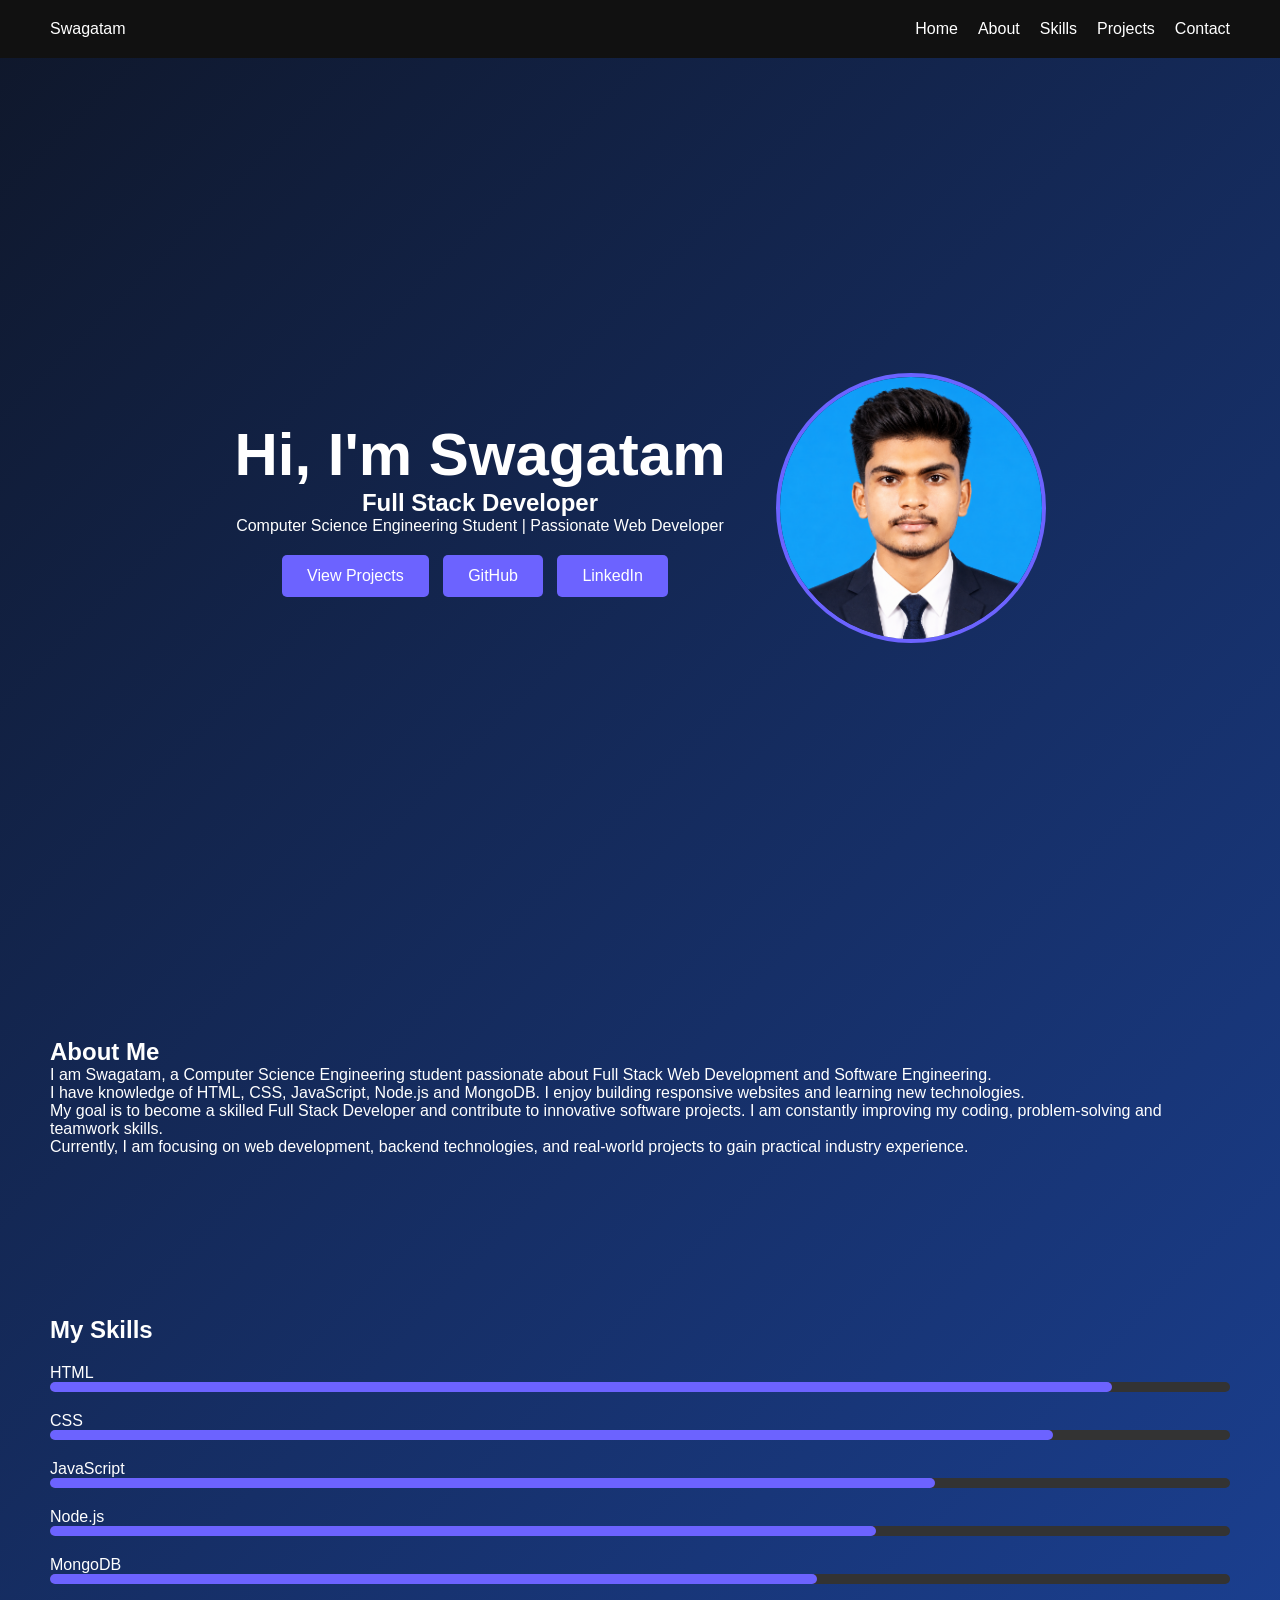
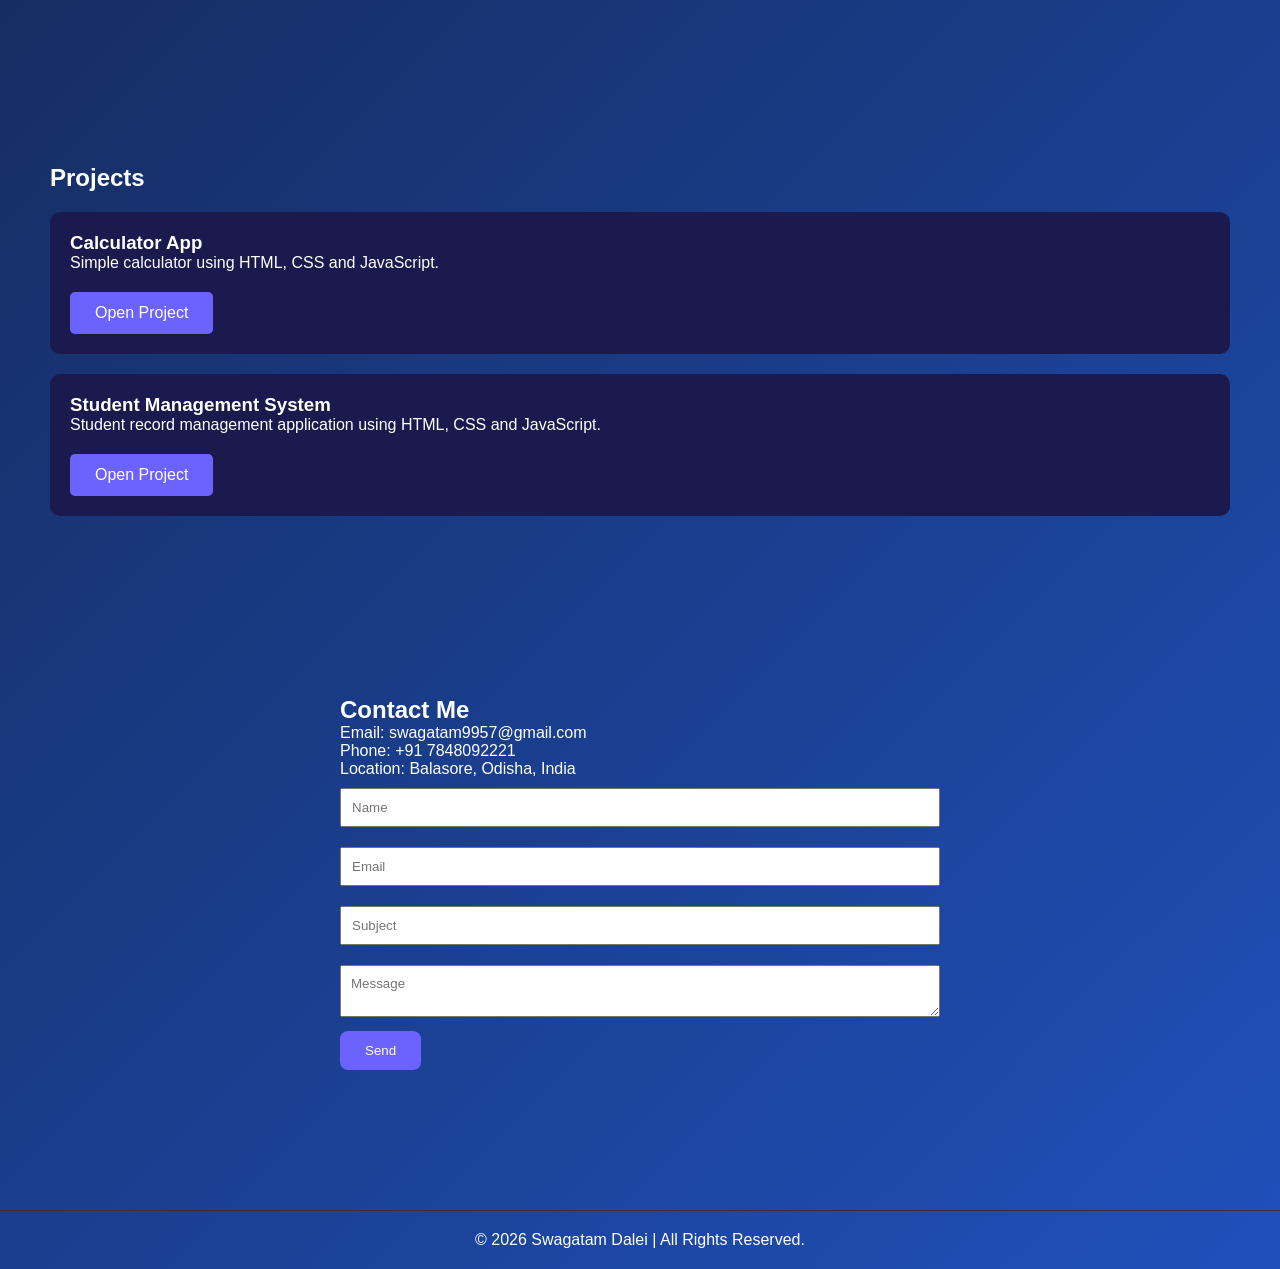
<file: index.html>
<!DOCTYPE html>
<html lang="en">
<head>
<meta charset="UTF-8">
<meta name="viewport" content="width=device-width, initial-scale=1.0">
<title>Swagatam Portfolio</title>

<link rel="stylesheet" href="style.css">
</head>
<body>

<nav>
    <div class="logo">Swagatam</div>

    <ul>
        <li><a href="#home">Home</a></li>
        <li><a href="#about">About</a></li>
        <li><a href="#skills">Skills</a></li>
        <li><a href="#projects">Projects</a></li>
        <li><a href="#contact">Contact</a></li>
    </ul>
</nav>

<section id="home" class="hero">
    <div>
        <h1>Hi, I'm Swagatam</h1>
        <h2>Full Stack Developer</h2>
        <p>Computer Science Engineering Student | Passionate Web Developer</p>

        <a href="#projects" class="btn">View Projects</a>
        <a href="https://github.com/swag9957" target="_blank" class="btn">
    GitHub
</a>

<a href="https://linkedin.com/in/swagatam-dalei-388992357" target="_blank" class="btn">
    LinkedIn
</a>
    </div>
    <img src="photo.png" alt="My Photo" class="profile-img">
</section>

<section id="about">
    <h2>About Me</h2>

    <p>
        I am Swagatam, a Computer Science Engineering student passionate
        about Full Stack Web Development and Software Engineering.
    </p>

    <p>
        I have knowledge of HTML, CSS, JavaScript, Node.js and MongoDB.
        I enjoy building responsive websites and learning new technologies.
    </p>

    <p>
        My goal is to become a skilled Full Stack Developer and contribute
        to innovative software projects. I am constantly improving my
        coding, problem-solving and teamwork skills.
    </p>

    <p>
        Currently, I am focusing on web development, backend technologies,
        and real-world projects to gain practical industry experience.
    </p>
</section>

<section id="skills">

    <h2>My Skills</h2>

    <div class="card">
        HTML
        <div class="bar">
            <div class="fill html"></div>
        </div>
    </div>

    <div class="card">
        CSS
        <div class="bar">
            <div class="fill css"></div>
        </div>
    </div>

    <div class="card">
        JavaScript
        <div class="bar">
            <div class="fill js"></div>
        </div>
    </div>

    <div class="card">
       Node.js
    <div class="bar">
        <div class="fill node"></div>
    </div>
</div>

<div class="card">
    MongoDB
    <div class="bar">
        <div class="fill mongo"></div>
    </div>
</div>

</section>

<section id="projects">

<h2>Projects</h2>

<div class="project">
    <h3>Calculator App</h3>

    <p>
        Simple calculator using HTML, CSS and JavaScript.
    </p>

    <a href="calculator.html" class="btn">
        Open Project
    </a>
</div>

<div class="project">
    <h3>Student Management System</h3>

    <p>
        Student record management application using
        HTML, CSS and JavaScript.
    </p>

    <a href="student.html" class="btn">
        Open Project
    </a>
</div>

</section>

<section id="contact">

<h2>Contact Me</h2>
<p>Email: swagatam9957@gmail.com</p>
<p>Phone: +91 7848092221</p>
<p>Location: Balasore, Odisha, India</p>

<form id="contactForm">

<input type="text" placeholder="Name" required>

<input type="email" placeholder="Email" required>
<input type="text" id="subject"
placeholder="Subject">

<textarea placeholder="Message"></textarea>

<button type="submit">Send</button>
<p id="form-status"></p>

</form>

<p id="msg"></p>

</section>

<script src="script.js"></script>

</body>
</html>
<footer>
    <p>© 2026 Swagatam Dalei | All Rights Reserved.</p>
</footer>
</file>
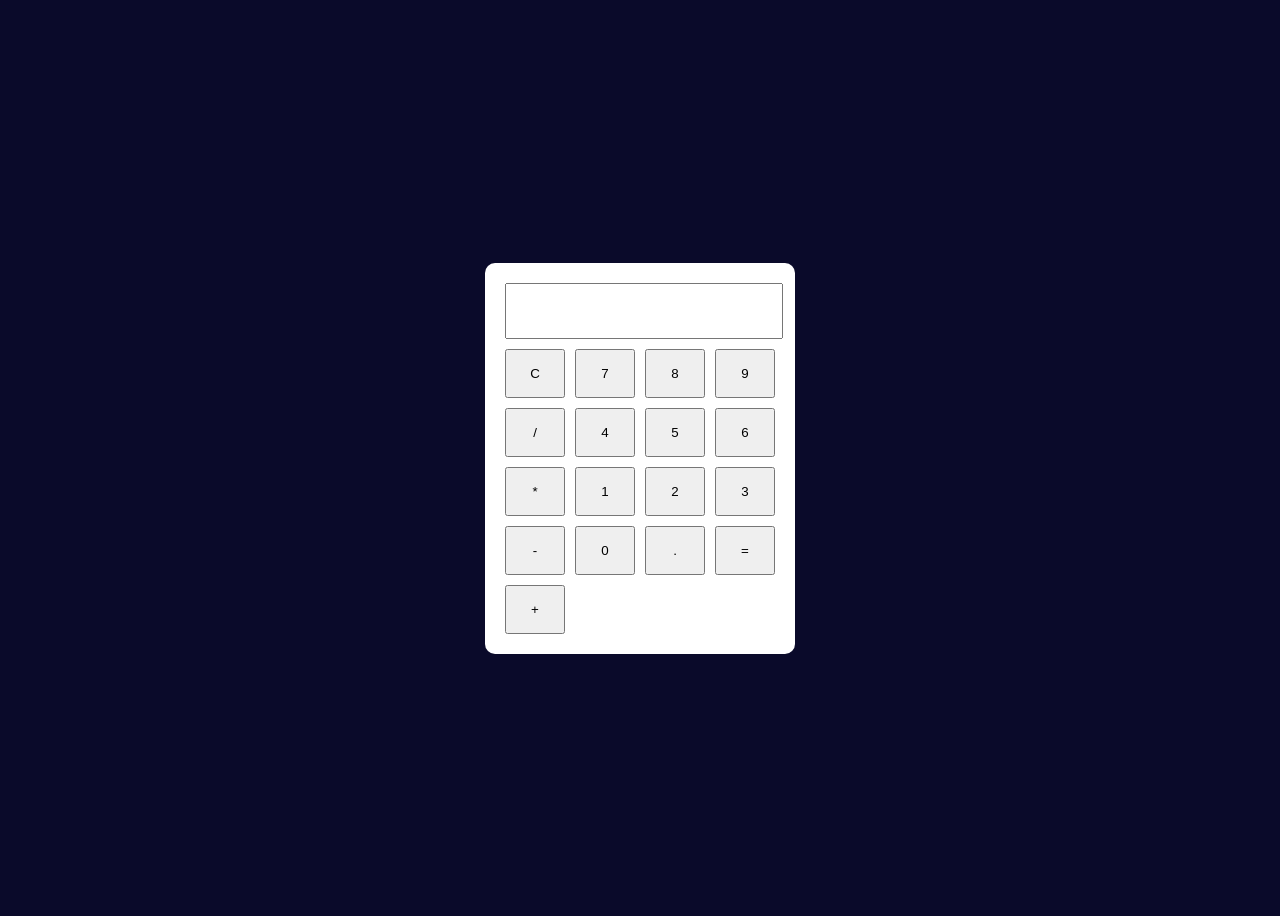
<file: calculator.html>
<!DOCTYPE html>
<html>
<head>
    <title>Calculator</title>
    <link rel="stylesheet" href="calculator.css">
</head>
<body>

<div class="calculator">
    <input type="text" id="display" readonly>

    <div class="buttons">
        <button onclick="clearDisplay()">C</button>
        <button onclick="appendValue('7')">7</button>
        <button onclick="appendValue('8')">8</button>
        <button onclick="appendValue('9')">9</button>
        <button onclick="appendValue('/')">/</button>

        <button onclick="appendValue('4')">4</button>
        <button onclick="appendValue('5')">5</button>
        <button onclick="appendValue('6')">6</button>
        <button onclick="appendValue('*')">*</button>

        <button onclick="appendValue('1')">1</button>
        <button onclick="appendValue('2')">2</button>
        <button onclick="appendValue('3')">3</button>
        <button onclick="appendValue('-')">-</button>

        <button onclick="appendValue('0')">0</button>
        <button onclick="appendValue('.')">.</button>
        <button onclick="calculate()">=</button>
        <button onclick="appendValue('+')">+</button>
    </div>
</div>

<script src="calculator.js"></script>

</body>
</html>
</file>
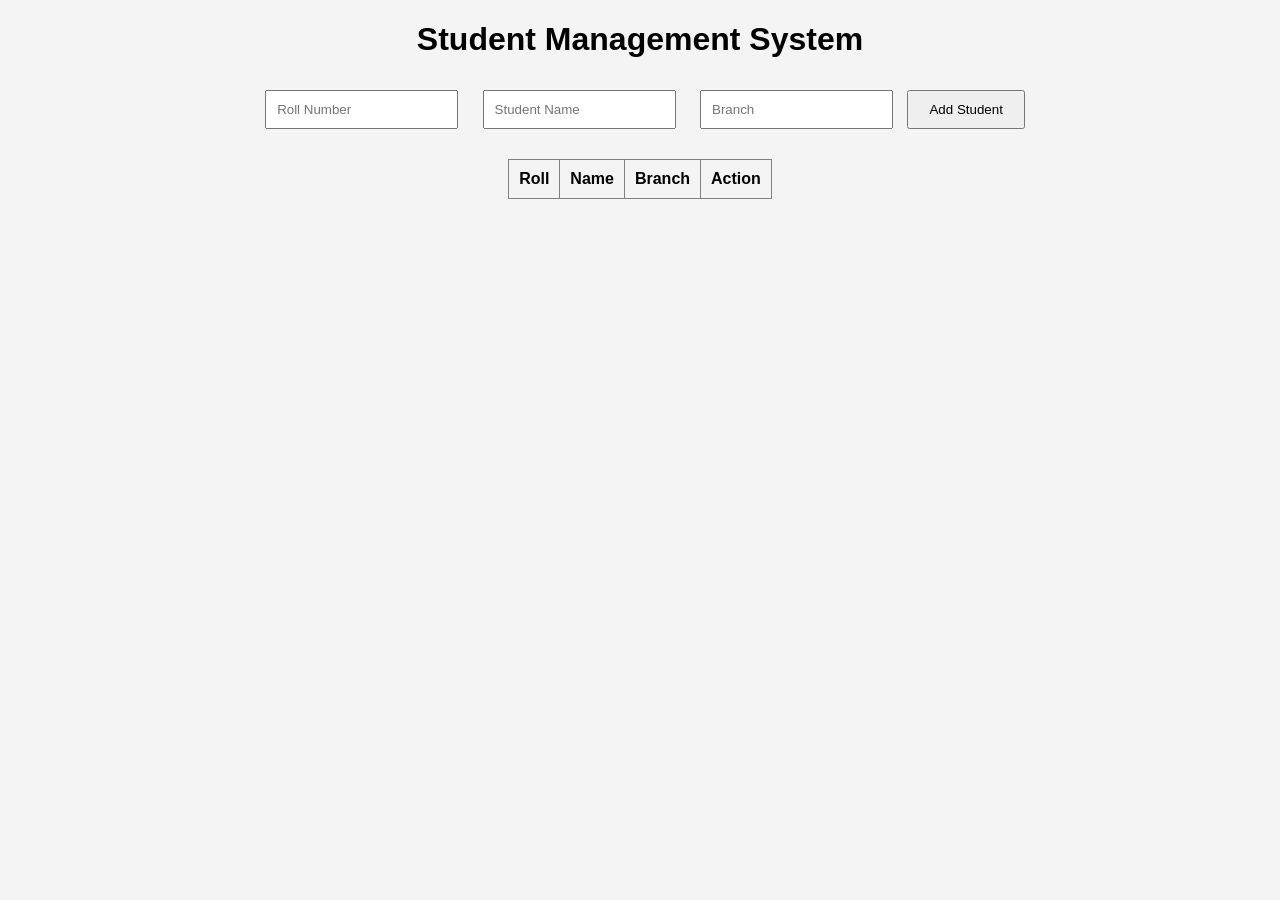
<file: student.html>
<!DOCTYPE html>
<html>
<head>
    <title>Student Management System</title>
    <link rel="stylesheet" href="student.css">
</head>
<body>

<h1>Student Management System</h1>

<input type="text" id="roll" placeholder="Roll Number">
<input type="text" id="name" placeholder="Student Name">
<input type="text" id="branch" placeholder="Branch">

<button onclick="addStudent()">Add Student</button>

<table border="1">
    <thead>
        <tr>
            <th>Roll</th>
            <th>Name</th>
            <th>Branch</th>
            <th>Action</th>
        </tr>
    </thead>

    <tbody id="studentList"></tbody>
</table>

<script src="student.js"></script>

</body>
</html>
</file>
<file: style.css>
*{
margin:0;
padding:0;
box-sizing:border-box;
font-family:Arial;
}

body{
    margin: 0;
    color: white;

    background: linear-gradient(
        -45deg,
        #0f172a,
        #312e81,
        #2563eb,
        #0f172a
    );

    background-size: 400% 400%;
    animation: gradient 10s ease infinite;
}

@keyframes gradient{
    0%{
        background-position: 0% 50%;
    }
    50%{
        background-position: 100% 50%;
    }
    100%{
        background-position: 0% 50%;
    }
}

nav{
display:flex;
justify-content:space-between;
padding:20px 50px;
background:#111;
position:sticky;
top:0;
}

ul{
display:flex;
gap:20px;
list-style:none;
}

a{
text-decoration:none;
color:white;
}

.hero{
height:100vh;
display:flex;
justify-content:center;
align-items:center;
text-align:center;
}

.hero h1{
font-size:60px;
}

.btn{
display:inline-block;
margin-top:20px;
margin-right:10px;
padding:12px 25px;
background:#6C63FF;
border-radius:5px;
}

section{
padding:80px 50px;
}

.card{
margin:20px 0;
}

.bar{
height:10px;
background:#333;
border-radius:10px;
}

.fill{
height:10px;
background:#6C63FF;
border-radius:10px;
}

.html{
width:90%;
}

.css{
width:85%;
}

.js{
width:75%;
}

.node{
    width:70%;
}

.mongo{
    width:65%;
}

.project{
background:#1a1a4e;
padding:20px;
margin:20px 0;
border-radius:10px;
}

input,textarea{
width:100%;
padding:10px;
margin:10px 0;
}

button{

padding:12px 25px;
background:#6C63FF;
border:none;
border-radius: 8px;
color:white;
cursor:pointer;
transition: 0.3s;
}
button:hover{
    transform: scale(1.05);
}
.profile-img{
    width: 270px;
    height: 270px;
    border-radius:50%;
    object-fit:cover;
    border:4px solid #6C63FF;
    object-fit:cover;
    object-position:center 10%;
}
.hero{
    display:flex;
    justify-content:center;
    align-items:center;
    gap:50px;
}

.btn:hover{
    transform:scale(1.05);
    transition:0.3s;
}
footer{
    text-align: center;
    padding: 20px;
    margin-top: 50px;
    border-top: 1px solid #333;
}
#contact{
    max-width: 700px;
    margin: auto;
}
#form-status{
    color: lightgreen;
    font-weight: bold;
    margin-top: 10px;
}
</file>
<file: calculator.css>
body{
    display:flex;
    justify-content:center;
    align-items:center;
    height:100vh;
    background:#0A0A2A;
}

.calculator{
    background:white;
    padding:20px;
    border-radius:10px;
}

#display{
    width:100%;
    height:50px;
    margin-bottom:10px;
    font-size:20px;
}

.buttons{
    display:grid;
    grid-template-columns:repeat(4,60px);
    gap:10px;
}

button{
    padding:15px;
    cursor:pointer;
}
</file>
<file: student.css>
body{
    font-family:Arial;
    text-align:center;
    background:#f4f4f4;
}

input{
    padding:10px;
    margin:10px;
}

button{
    padding:10px 20px;
}

table{
    margin:auto;
    margin-top:20px;
    border-collapse:collapse;
}

th,td{
    padding:10px;
}
</file>
